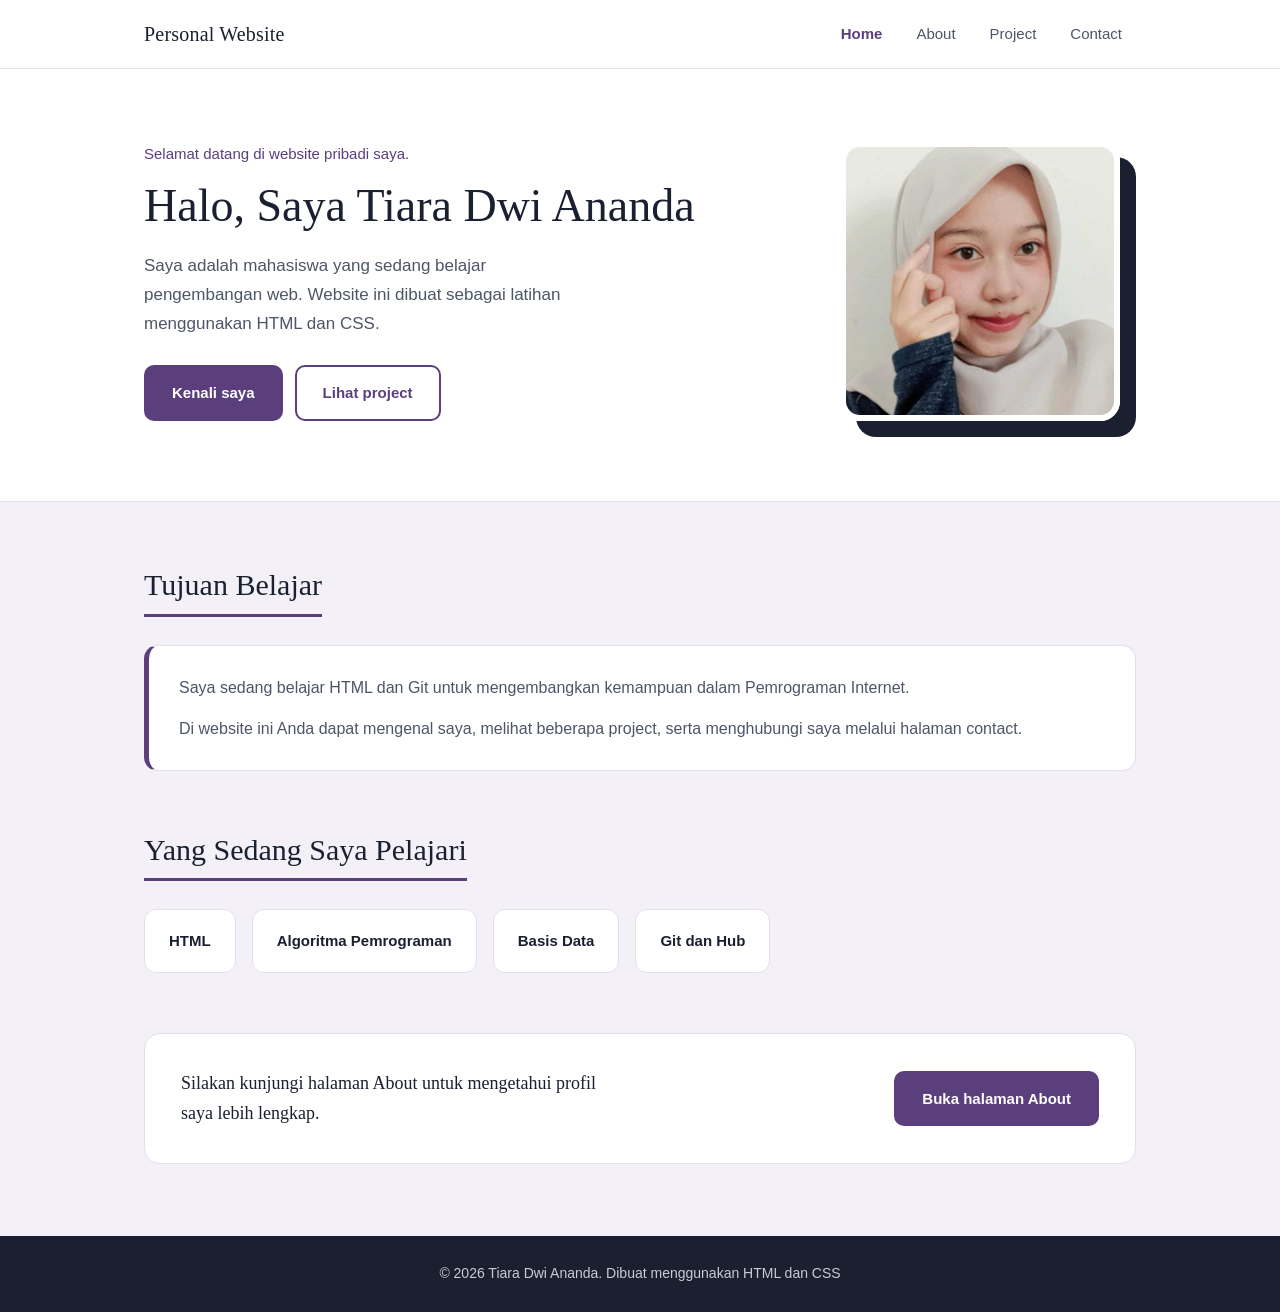
<file: index.html>
<!DOCTYPE html>
<html lang="id">
  <head>
    <meta charset="UTF-8" />
    <meta name="viewport" content="width=device-width, initial-scale=1.0" />
    <title>Home-Personal Website</title>
    <!-- External CSS: seluruh styling halaman ini ada di file style.css -->
    <link rel="stylesheet" href="style.css" />
  </head>

  <body>
    <!-- ===== NAVBAR ===== -->
    <header class="navbar">
      <div class="navbar-inner">
        <a href="index.html" class="brand">Personal Website</a>
        <nav class="nav-menu">
          <a href="index.html" class="nav-link nav-link-active">Home</a>
          <a href="about.html" class="nav-link">About</a>
          <a href="project.html" class="nav-link">Project</a>
          <a href="contact.html" class="nav-link">Contact</a>
        </nav>
      </div>
    </header>

    <main>
      <!-- ===== HERO ===== -->
      <section id="hero">
        <div class="hero-inner">
          <div class="hero-text">
            <p class="hero-welcome">Selamat datang di website pribadi saya.</p>
            <h1 class="hero-title">Halo, Saya Tiara Dwi Ananda</h1>
            <p class="hero-desc">
              Saya adalah mahasiswa yang sedang belajar pengembangan web.
              Website ini dibuat sebagai latihan menggunakan HTML dan CSS.
            </p>
            <div class="hero-actions">
              <a href="about.html" class="btn btn-utama">Kenali saya</a>
              <a href="project.html" class="btn btn-garis">Lihat project</a>
            </div>
          </div>

          <div class="hero-foto">
            <img
              src="assets/images/profil1.jpg"
              alt="Foto Profil Tiara Dwi Ananda"
              class="profile-photo"
            />
          </div>
        </div>
      </section>

      <!-- ===== TUJUAN BELAJAR ===== -->
      <section id="tujuan">
        <h2 class="judul-section">Tujuan Belajar</h2>
        <div class="card">
          <p>
            Saya sedang belajar HTML dan Git untuk mengembangkan kemampuan dalam
            Pemrograman Internet.
          </p>
          <p>
            Di website ini Anda dapat mengenal saya, melihat beberapa project,
            serta menghubungi saya melalui halaman contact.
          </p>
        </div>
      </section>

      <!-- ===== SKILL ===== -->
      <section id="skill">
        <h2 class="judul-section">Yang Sedang Saya Pelajari</h2>
        <ul class="skill-list">
          <li class="skill-item">HTML</li>
          <li class="skill-item">Algoritma Pemrograman</li>
          <li class="skill-item">Basis Data</li>
          <li class="skill-item">Git dan Hub</li>
        </ul>
      </section>

      <!-- ===== CTA ===== -->
      <section id="cta">
        <div class="cta-box">
          <p class="cta-teks">
            Silakan kunjungi halaman About untuk mengetahui profil saya lebih
            lengkap.
          </p>
          <a href="about.html" class="btn btn-utama">Buka halaman About</a>
        </div>
      </section>
    </main>

    <!-- ===== FOOTER ===== -->
    <footer class="footer">
      <p>&copy; 2026 Tiara Dwi Ananda. Dibuat menggunakan HTML dan CSS</p>
    </footer>
  </body>
</html>
</file>
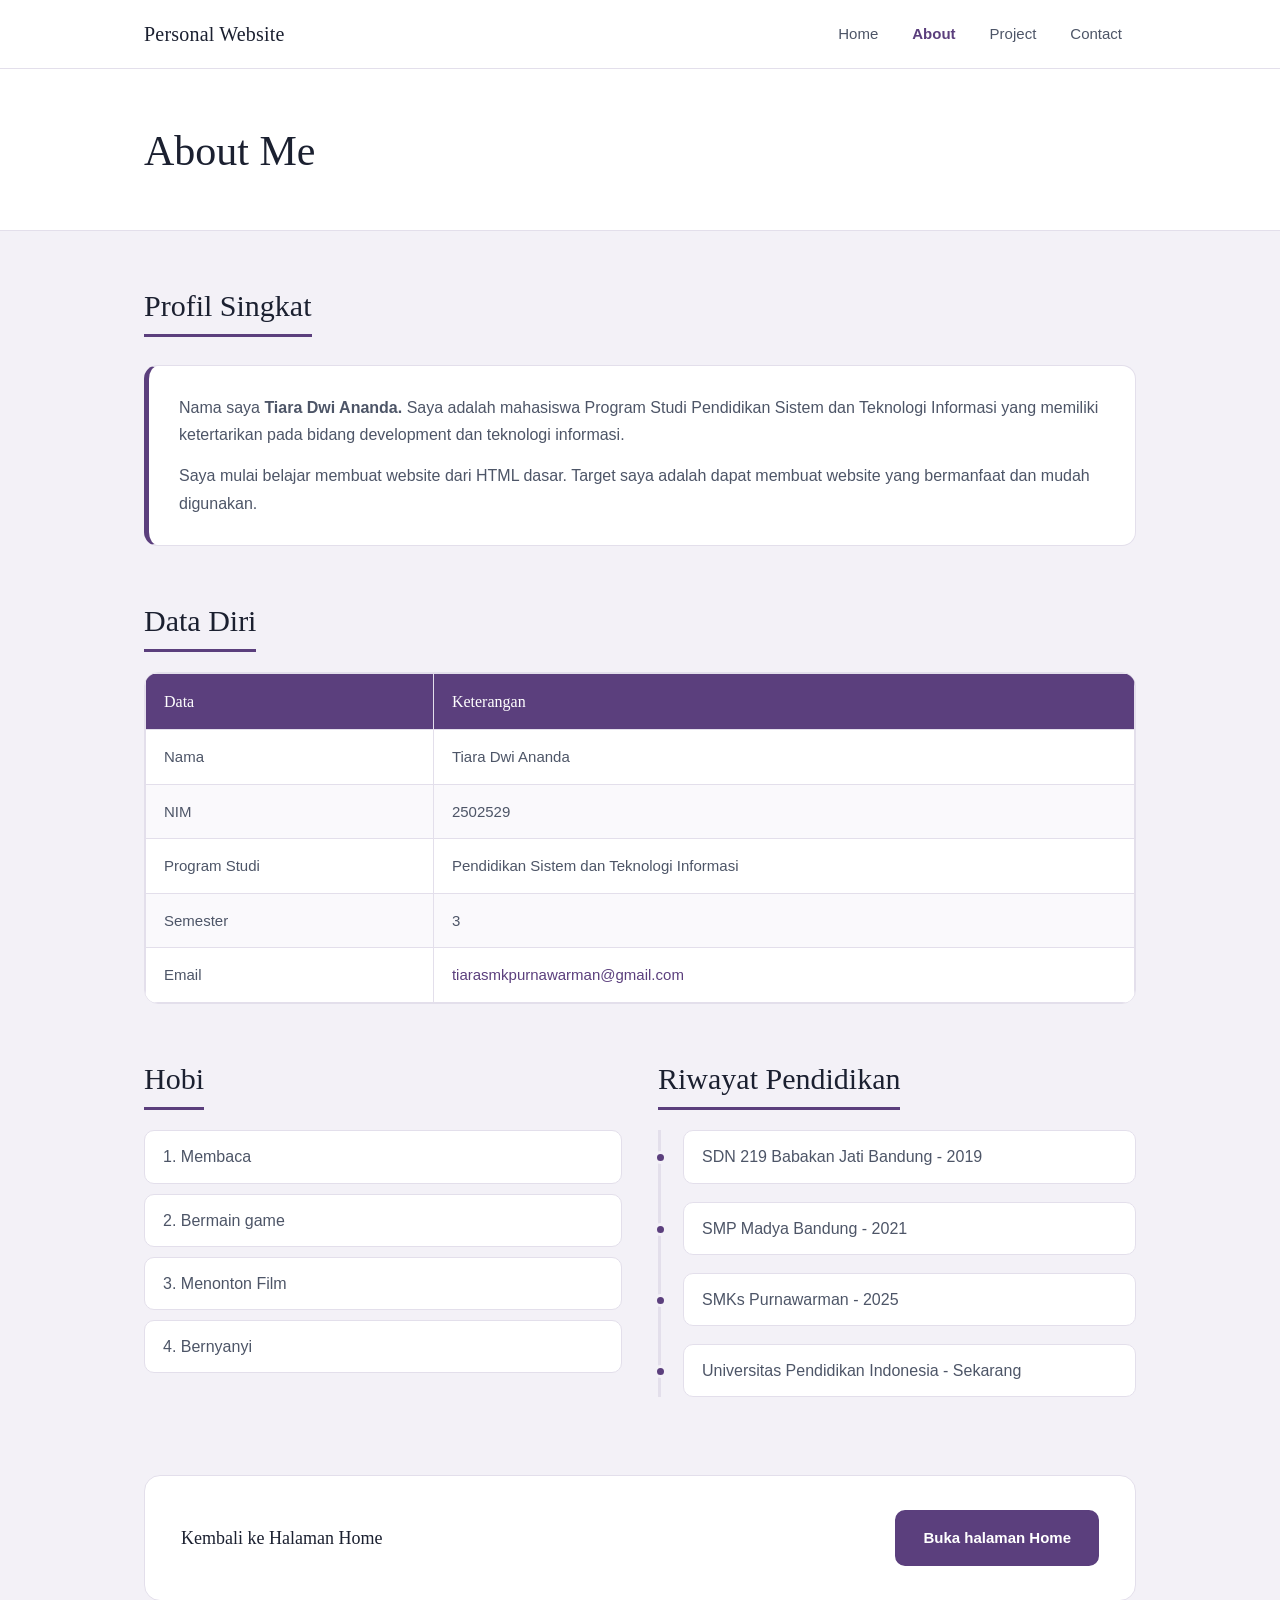
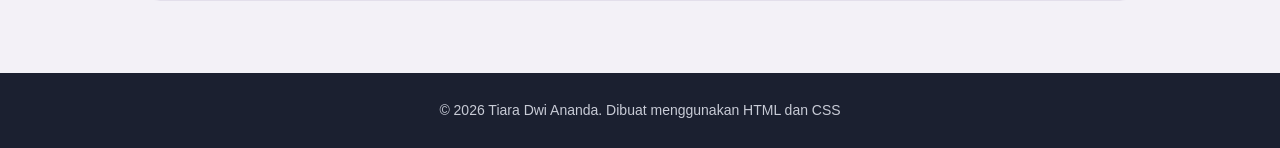
<file: about.html>
<!DOCTYPE html>
<html lang="id">
  <head>
    <meta charset="UTF-8" />
    <meta name="viewport" content="width=device-width, initial-scale=1.0" />
    <title>About-Personal Website</title>
    <link rel="stylesheet" href="style.css" />
  </head>

  <body>
    <!-- ===== NAVBAR ===== -->
    <header class="navbar">
      <div class="navbar-inner">
        <a href="index.html" class="brand">Personal Website</a>
        <nav class="nav-menu">
          <a href="index.html" class="nav-link">Home</a>
          <a href="about.html" class="nav-link nav-link-active">About</a>
          <a href="project.html" class="nav-link">Project</a>
          <a href="contact.html" class="nav-link">Contact</a>
        </nav>
      </div>
    </header>

    <main>
      <!-- ===== JUDUL HALAMAN ===== -->
      <section class="page-head">
        <div class="page-head-inner">
          <h1 class="page-title">About Me</h1>
        </div>
      </section>

      <!-- ===== PROFIL SINGKAT ===== -->
      <section id="profil" class="section">
        <h2 class="judul-section">Profil Singkat</h2>
        <div class="card">
          <p>
            Nama saya <strong>Tiara Dwi Ananda.</strong> Saya adalah mahasiswa
            Program Studi Pendidikan Sistem dan Teknologi Informasi yang
            memiliki ketertarikan pada bidang development dan teknologi
            informasi.
          </p>
          <p>
            Saya mulai belajar membuat website dari HTML dasar. Target saya
            adalah dapat membuat website yang bermanfaat dan mudah digunakan.
          </p>
        </div>
      </section>

      <!-- ===== DATA DIRI ===== -->
      <section id="data" class="section">
        <h2 class="judul-section">Data Diri</h2>
        <div class="table-wrap">
          <table class="tabel">
            <thead>
              <tr>
                <th>Data</th>
                <th>Keterangan</th>
              </tr>
            </thead>
            <tbody>
              <tr>
                <td>Nama</td>
                <td>Tiara Dwi Ananda</td>
              </tr>
              <tr>
                <td>NIM</td>
                <td>2502529</td>
              </tr>
              <tr>
                <td>Program Studi</td>
                <td>Pendidikan Sistem dan Teknologi Informasi</td>
              </tr>
              <tr>
                <td>Semester</td>
                <td>3</td>
              </tr>
              <tr>
                <td>Email</td>
                <td>
                  <a href="mailto:tiarasmkpurnawarman@gmail.com"
                    >tiarasmkpurnawarman@gmail.com</a
                  >
                </td>
              </tr>
            </tbody>
          </table>
        </div>
      </section>

      <!-- ===== HOBI & PENDIDIKAN (dua kolom pakai Flexbox) ===== -->
      <section id="hobi-pendidikan" class="section">
        <div class="dua-kolom">
          <div class="kolom">
            <h2 class="judul-section">Hobi</h2>
            <ol class="list-angka">
              <li>Membaca</li>
              <li>Bermain game</li>
              <li>Menonton Film</li>
              <li>Bernyanyi</li>
            </ol>
          </div>

          <div class="kolom">
            <h2 class="judul-section">Riwayat Pendidikan</h2>
            <ul class="timeline">
              <li class="timeline-item">SDN 219 Babakan Jati Bandung - 2019</li>
              <li class="timeline-item">SMP Madya Bandung - 2021</li>
              <li class="timeline-item">SMKs Purnawarman - 2025</li>
              <li class="timeline-item">
                Universitas Pendidikan Indonesia - Sekarang
              </li>
            </ul>
          </div>
        </div>
      </section>

      <!-- ===== CTA ===== -->
      <section id="cta" class="section">
        <div class="cta-box">
          <p class="cta-teks">Kembali ke Halaman Home</p>
          <a href="index.html" class="btn btn-utama">Buka halaman Home</a>
        </div>
      </section>
    </main>

    <!-- ===== FOOTER ===== -->
    <footer class="footer">
      <p>&copy; 2026 Tiara Dwi Ananda. Dibuat menggunakan HTML dan CSS</p>
    </footer>
  </body>
</html>
</file>
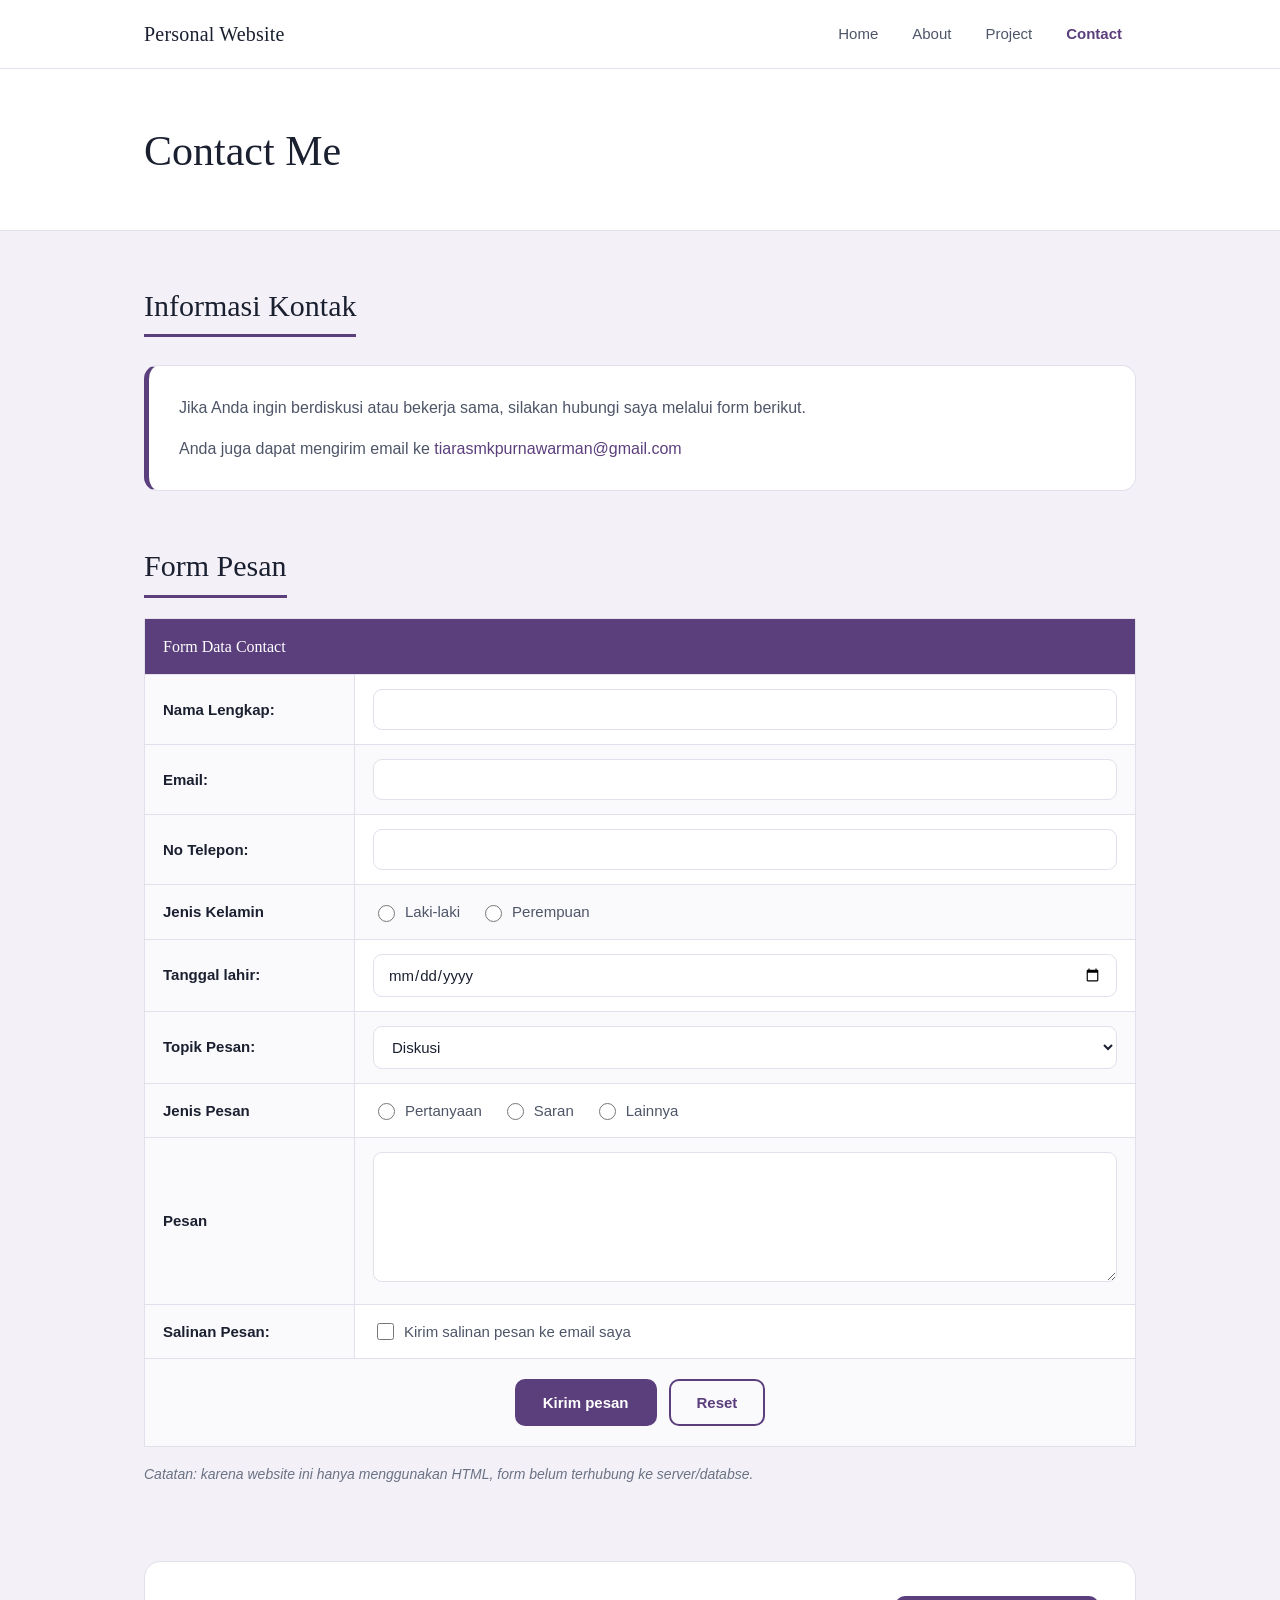
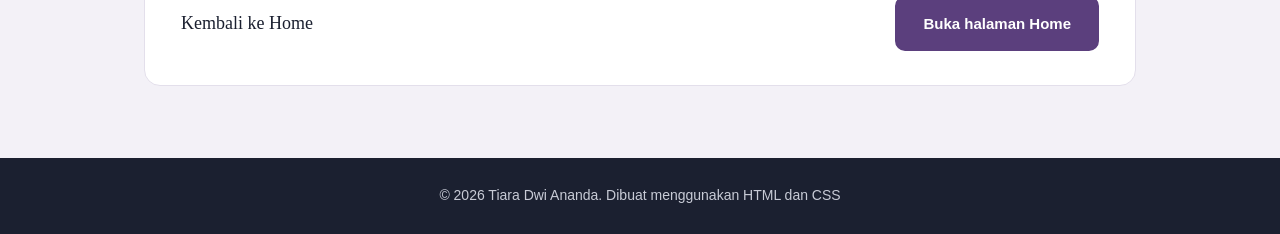
<file: contact.html>
<!DOCTYPE html>
<html lang="id">
  <head>
    <meta charset="UTF-8" />
    <meta name="viewport" content="width=device-width, initial-scale=1.0" />
    <title>Contact-Personal Website</title>
    <link rel="stylesheet" href="style.css" />
  </head>

  <body>
    <!-- ===== NAVBAR ===== -->
    <header class="navbar">
      <div class="navbar-inner">
        <a href="index.html" class="brand">Personal Website</a>
        <nav class="nav-menu">
          <a href="index.html" class="nav-link">Home</a>
          <a href="about.html" class="nav-link">About</a>
          <a href="project.html" class="nav-link">Project</a>
          <a href="contact.html" class="nav-link nav-link-active">Contact</a>
        </nav>
      </div>
    </header>

    <main>
      <!-- ===== JUDUL HALAMAN ===== -->
      <section class="page-head">
        <div class="page-head-inner">
          <h1 class="page-title">Contact Me</h1>
        </div>
      </section>

      <!-- ===== INFORMASI KONTAK ===== -->
      <section id="info-kontak" class="section">
        <h2 class="judul-section">Informasi Kontak</h2>
        <div class="card">
          <p>
            Jika Anda ingin berdiskusi atau bekerja sama, silakan hubungi saya
            melalui form berikut.
          </p>
          <p>
            Anda juga dapat mengirim email ke
            <a href="mailto:tiarasmkpurnawarman@gmail.com"
              >tiarasmkpurnawarman@gmail.com</a
            >
          </p>
        </div>
      </section>

      <!-- ===== FORM PESAN ===== -->
      <section id="form-pesan" class="section">
        <h2 class="judul-section">Form Pesan</h2>

        <form action="#" method="post" class="form-kontak">
          <table class="tabel form-tabel">
            <thead>
              <tr>
                <th colspan="2">Form Data Contact</th>
              </tr>
            </thead>
            <tbody>
              <tr>
                <th><label for="nama">Nama Lengkap:</label></th>
                <td><input type="text" name="nama" id="nama" required /></td>
              </tr>
              <tr>
                <th><label for="email">Email:</label></th>
                <td><input type="email" name="email" id="email" required /></td>
              </tr>
              <tr>
                <th><label for="telepon">No Telepon:</label></th>
                <td>
                  <input type="text" name="telepon" id="telepon" required />
                </td>
              </tr>
              <tr>
                <th>Jenis Kelamin</th>
                <td>
                  <div class="pilihan">
                    <span class="pilihan-item">
                      <input
                        type="radio"
                        name="jenis_kelamin"
                        value="L"
                        id="laki-laki"
                      />
                      <label for="laki-laki">Laki-laki</label>
                    </span>
                    <span class="pilihan-item">
                      <input
                        type="radio"
                        name="jenis_kelamin"
                        value="P"
                        id="perempuan"
                      />
                      <label for="perempuan">Perempuan</label>
                    </span>
                  </div>
                </td>
              </tr>
              <tr>
                <th><label for="tanggal-lahir">Tanggal lahir:</label></th>
                <td>
                  <input type="date" name="tanggal_lahir" id="tanggal-lahir" />
                </td>
              </tr>
              <tr>
                <th><label for="topik">Topik Pesan:</label></th>
                <td>
                  <select name="topik" id="topik">
                    <option value="diskusi">Diskusi</option>
                    <option value="kerja-sama">Kerja sama</option>
                    <option value="lainnya">Lainnya</option>
                  </select>
                </td>
              </tr>
              <tr>
                <th>Jenis Pesan</th>
                <td>
                  <div class="pilihan">
                    <span class="pilihan-item">
                      <input
                        type="radio"
                        name="jenis_pesan"
                        value="pertanyaan"
                        id="pertanyaan"
                      />
                      <label for="pertanyaan">Pertanyaan</label>
                    </span>
                    <span class="pilihan-item">
                      <input
                        type="radio"
                        name="jenis_pesan"
                        value="saran"
                        id="saran"
                      />
                      <label for="saran">Saran</label>
                    </span>
                    <span class="pilihan-item">
                      <input
                        type="radio"
                        name="jenis_pesan"
                        value="lainnya"
                        id="lainnya"
                      />
                      <label for="lainnya">Lainnya</label>
                    </span>
                  </div>
                </td>
              </tr>
              <tr>
                <th><label for="pesan">Pesan</label></th>
                <td>
                  <textarea name="pesan" id="pesan" rows="6" required></textarea>
                </td>
              </tr>
              <tr>
                <th>Salinan Pesan:</th>
                <td>
                  <div class="pilihan">
                    <span class="pilihan-item">
                      <input
                        type="checkbox"
                        id="salinan"
                        name="salinan"
                        value="ya"
                      />
                      <label for="salinan"
                        >Kirim salinan pesan ke email saya</label
                      >
                    </span>
                  </div>
                </td>
              </tr>
              <tr>
                <td colspan="2">
                  <div class="form-aksi">
                    <button type="submit" class="btn btn-utama">
                      Kirim pesan
                    </button>
                    <button type="reset" class="btn btn-garis">Reset</button>
                  </div>
                </td>
              </tr>
            </tbody>
          </table>
        </form>

        <p class="catatan">
          <em
            >Catatan: karena website ini hanya menggunakan HTML, form belum
            terhubung ke server/databse.</em
          >
        </p>
      </section>

      <!-- ===== CTA ===== -->
      <section id="cta" class="section">
        <div class="cta-box">
          <p class="cta-teks">Kembali ke Home</p>
          <a href="index.html" class="btn btn-utama">Buka halaman Home</a>
        </div>
      </section>
    </main>

    <!-- ===== FOOTER ===== -->
    <footer class="footer">
      <p>&copy; 2026 Tiara Dwi Ananda. Dibuat menggunakan HTML dan CSS</p>
    </footer>
  </body>
</html>
</file>
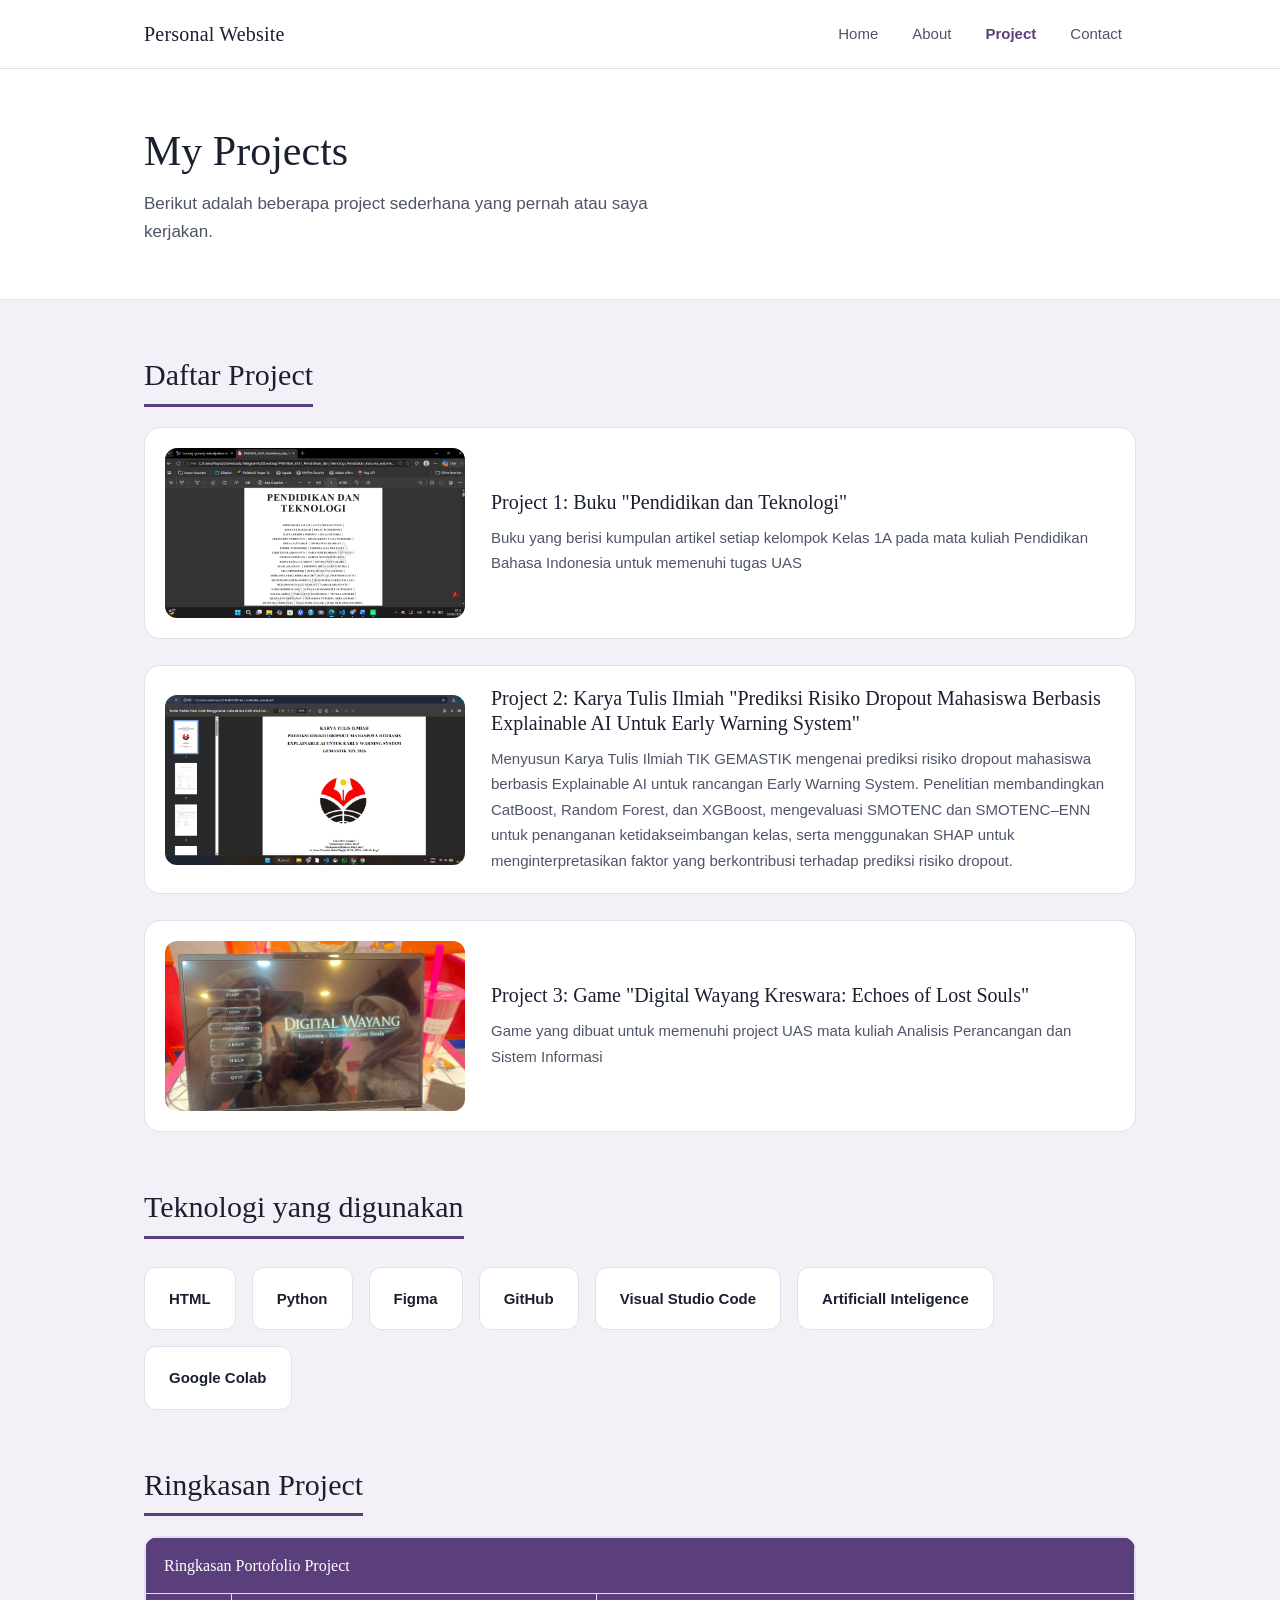
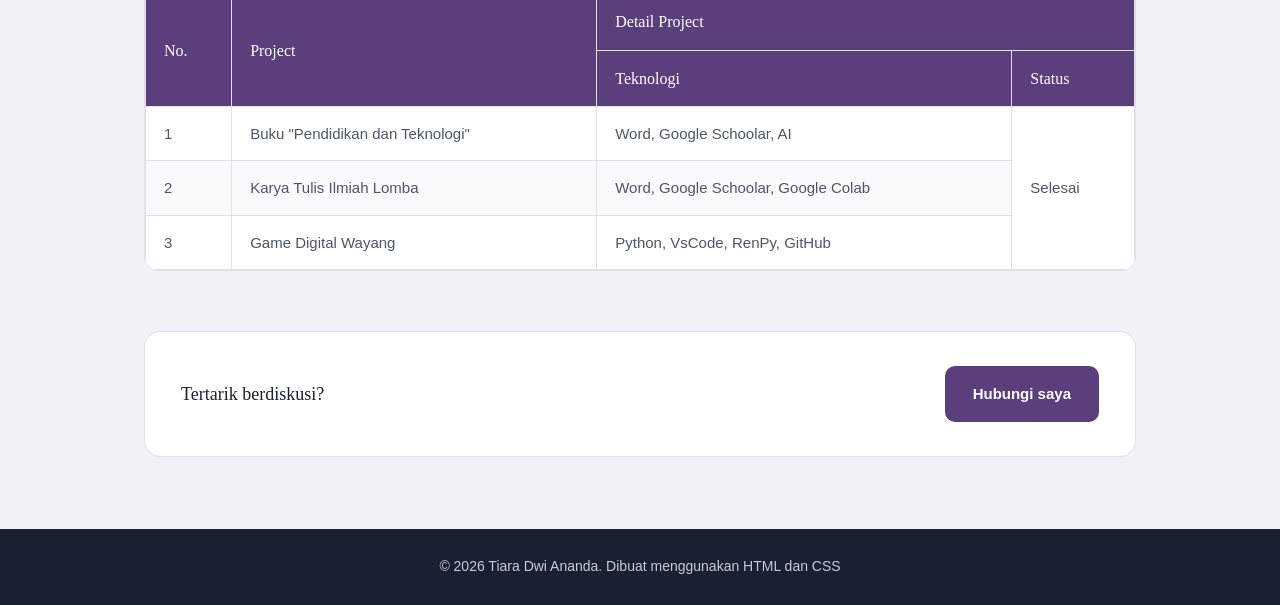
<file: project.html>
<!DOCTYPE html>
<html lang="id">
  <head>
    <meta charset="UTF-8" />
    <meta name="viewport" content="width=device-width, initial-scale=1.0" />
    <title>Project-Personal Website</title>
    <link rel="stylesheet" href="style.css" />
  </head>

  <body>
    <!-- ===== NAVBAR ===== -->
    <header class="navbar">
      <div class="navbar-inner">
        <a href="index.html" class="brand">Personal Website</a>
        <nav class="nav-menu">
          <a href="index.html" class="nav-link">Home</a>
          <a href="about.html" class="nav-link">About</a>
          <a href="project.html" class="nav-link nav-link-active">Project</a>
          <a href="contact.html" class="nav-link">Contact</a>
        </nav>
      </div>
    </header>

    <main>
      <!-- ===== JUDUL HALAMAN ===== -->
      <section class="page-head">
        <div class="page-head-inner">
          <h1 class="page-title">My Projects</h1>
          <p class="page-desc">
            Berikut adalah beberapa project sederhana yang pernah atau saya
            kerjakan.
          </p>
        </div>
      </section>

      <!-- ===== DAFTAR PROJECT ===== -->
      <section id="daftar-project" class="section">
        <h2 class="judul-section">Daftar Project</h2>

        <div class="project-list">
          <!-- Project 1 -->
          <article class="project-card">
            <img
              src="assets/images/buku artikel.png"
              alt="Ilustrasi Project"
              class="project-img"
            />
            <div class="project-body">
              <h3 class="project-title">
                Project 1: Buku "Pendidikan dan Teknologi"
              </h3>
              <p>
                Buku yang berisi kumpulan artikel setiap kelompok Kelas 1A pada
                mata kuliah Pendidikan Bahasa Indonesia untuk memenuhi tugas UAS
              </p>
            </div>
          </article>

          <!-- Project 2 -->
          <article class="project-card">
            <img
              src="assets/images/lomba artikel.png"
              alt="Ilustrasi Project"
              class="project-img"
            />
            <div class="project-body">
              <h3 class="project-title">
                Project 2: Karya Tulis Ilmiah "Prediksi Risiko Dropout Mahasiswa
                Berbasis Explainable AI Untuk Early Warning System"
              </h3>
              <p>
                Menyusun Karya Tulis Ilmiah TIK GEMASTIK mengenai prediksi
                risiko dropout mahasiswa berbasis Explainable AI untuk rancangan
                Early Warning System. Penelitian membandingkan CatBoost, Random
                Forest, dan XGBoost, mengevaluasi SMOTENC dan SMOTENC–ENN untuk
                penanganan ketidakseimbangan kelas, serta menggunakan SHAP untuk
                menginterpretasikan faktor yang berkontribusi terhadap prediksi
                risiko dropout.
              </p>
            </div>
          </article>

          <!-- Project 3 -->
          <article class="project-card">
            <img
              src="assets/images/digital wayang.jpg"
              alt="Ilustrasi Project"
              class="project-img"
            />
            <div class="project-body">
              <h3 class="project-title">
                Project 3: Game "Digital Wayang Kreswara: Echoes of Lost Souls"
              </h3>
              <p>
                Game yang dibuat untuk memenuhi project UAS mata kuliah Analisis
                Perancangan dan Sistem Informasi
              </p>
            </div>
          </article>
        </div>
      </section>

      <!-- ===== TEKNOLOGI ===== -->
      <section id="teknologi" class="section">
        <h2 class="judul-section">Teknologi yang digunakan</h2>
        <ul class="skill-list">
          <li class="skill-item">HTML</li>
          <li class="skill-item">Python</li>
          <li class="skill-item">Figma</li>
          <li class="skill-item">GitHub</li>
          <li class="skill-item">Visual Studio Code</li>
          <li class="skill-item">Artificiall Inteligence</li>
          <li class="skill-item">Google Colab</li>
        </ul>
      </section>

      <!-- ===== RINGKASAN PROJECT ===== -->
      <section id="ringkasan" class="section">
        <h2 class="judul-section">Ringkasan Project</h2>
        <div class="table-wrap">
          <table class="tabel">
            <thead>
              <tr>
                <th colspan="4">Ringkasan Portofolio Project</th>
              </tr>
              <tr>
                <th rowspan="2">No.</th>
                <th rowspan="2">Project</th>
                <th colspan="2">Detail Project</th>
              </tr>
              <tr>
                <th>Teknologi</th>
                <th>Status</th>
              </tr>
            </thead>
            <tbody>
              <tr>
                <td>1</td>
                <td>Buku "Pendidikan dan Teknologi"</td>
                <td>Word, Google Schoolar, AI</td>
                <td rowspan="3">Selesai</td>
              </tr>
              <tr>
                <td>2</td>
                <td>Karya Tulis Ilmiah Lomba</td>
                <td>Word, Google Schoolar, Google Colab</td>
              </tr>
              <tr>
                <td>3</td>
                <td>Game Digital Wayang</td>
                <td>Python, VsCode, RenPy, GitHub</td>
              </tr>
            </tbody>
          </table>
        </div>
      </section>

      <!-- ===== CTA ===== -->
      <section id="cta" class="section">
        <div class="cta-box">
          <p class="cta-teks">Tertarik berdiskusi?</p>
          <a href="contact.html" class="btn btn-utama">Hubungi saya</a>
        </div>
      </section>
    </main>

    <!-- ===== FOOTER ===== -->
    <footer class="footer">
      <p>&copy; 2026 Tiara Dwi Ananda. Dibuat menggunakan HTML dan CSS</p>
    </footer>
  </body>
</html>
</file>
<file: style.css>
:root {
    --ink: #1b2030;
    /* warna teks utama (judul)   */
    --teks: #4d5567;
    /* warna teks paragraf        */
    --putih: #ffffff;
    --wash: #f3f1f7;
    /* warna latar halaman        */
    --garis: #e3dfeb;
    /* warna border tipis         */
    --aksen: #5b3f7d;
    /* warna aksen (ungu plum)    */
    --aksen-gelap: #452e60;
    /* aksen saat di-hover        */

    --font-judul: Georgia, "Times New Roman", serif;
    --font-teks: "Segoe UI", Tahoma, Geneva, Verdana, sans-serif;
}

/* ---------------------------------------------------------
   POIN 1a. ELEMENT SELECTOR + GROUPING SELECTOR
   --------------------------------------------------------- */

/* Grouping selector: tiga selector sekaligus dipisah koma.
   box-sizing membuat padding & border ikut dihitung ke dalam
   width, sehingga layout tidak mudah melebar / horizontal scroll. */
*,
*::before,
*::after {
    box-sizing: border-box;
}

/* Element selector: body */
body {
    margin: 0;
    background-color: var(--wash);
    font-family: var(--font-teks);
    /* POIN 2: font-family paragraf */
    font-size: 16px;
    /* POIN 2: font-size dasar      */
    color: var(--teks);
    /* POIN 2: color paragraf       */
    line-height: 1.7;
}

/* Grouping selector untuk semua judul h1, h2, h3 */
h1,
h2,
h3 {
    font-family: var(--font-judul);
    /* POIN 2: font judul beda dari paragraf */
    color: var(--ink);
    /* POIN 2: color judul */
    line-height: 1.25;
    margin: 0 0 12px 0;
}

/* Element selector: paragraf */
p {
    margin: 0 0 14px 0;
    font-size: 16px;
}

/* Element selector: gambar.
   max-width 100% = gambar tidak akan keluar dari container
   walaupun layar mengecil. */
img {
    max-width: 100%;
    display: block;
}

/* Element selector: daftar (menghapus bullet bawaan) */
ul {
    list-style: none;
    margin: 0;
    padding: 0;
}

/* Element selector: link */
a {
    text-decoration: none;
    color: var(--aksen);
}

/* Class pembantu untuk mengatur lebar isi halaman */
.navbar-inner,
.hero-inner,
.page-head-inner,
.section,
#tujuan,
#skill,
#cta {
    max-width: 1040px;
    margin: 0 auto;
    /* auto kiri-kanan = konten berada di tengah */
    padding: 0 24px;
}

/* ---------------------------------------------------------
   1. NAVBAR
   POIN 5: Flexbox  |  POIN 6: :hover + transition
   --------------------------------------------------------- */

/* Class selector: .navbar */
.navbar {
    background-color: var(--putih);
    border-bottom: 1px solid var(--garis);
    position: sticky;
    /* navbar menempel di atas saat di-scroll */
    top: 0;
    z-index: 10;
}

/* POIN 5: FLEXBOX
   display:flex membuat brand dan menu berjajar horizontal.
   space-between mendorong brand ke kiri dan menu ke kanan. */
.navbar-inner {
    display: flex;
    align-items: center;
    /* sejajar rata tengah secara vertikal */
    justify-content: space-between;
    flex-wrap: wrap;
    /* boleh turun ke baris baru di layar kecil */
    gap: 12px;
    height: 68px;
}

.brand {
    font-family: var(--font-judul);
    font-size: 20px;
    color: var(--ink);
    letter-spacing: 0.2px;
}

/* POIN 5: FLEXBOX kedua - menu navigasi */
.nav-menu {
    display: flex;
    flex-wrap: wrap;
    gap: 6px;
}

/* POIN 3 (mini box model) + POIN 6 (hover & transition) */
.nav-link {
    padding: 8px 14px;
    /* padding: jarak dalam tombol menu */
    border-radius: 8px;
    color: var(--teks);
    font-size: 15px;
    /* transition = perubahan warna berlangsung halus 0,3 detik */
    transition: color 0.3s ease, background-color 0.3s ease;
}

/* POIN 6: efek :hover */
.nav-link:hover {
    color: var(--aksen);
    background-color: var(--wash);
}

/* Menandai halaman yang sedang dibuka */
.nav-link-active {
    color: var(--aksen);
    font-weight: 600;
}

/* ---------------------------------------------------------
   2. HERO SECTION
   POIN 1b: ID SELECTOR (#hero)  |  POIN 4: width & height
   POIN 5: Flexbox                |  TANTANGAN: @keyframes
   --------------------------------------------------------- */

/* ID selector: hanya untuk satu elemen unik di halaman */
#hero {
    background-color: var(--putih);
    border-bottom: 1px solid var(--garis);
    padding: 72px 0 80px 0;
}

/* POIN 5: FLEXBOX - teks di kiri, foto di kanan */
.hero-inner {
    display: flex;
    align-items: center;
    justify-content: space-between;
    gap: 56px;
    flex-wrap: wrap;
    /* di layar kecil otomatis jadi bertumpuk ke bawah */
}

/* flex: 1 1 320px artinya:
   boleh melebar, boleh menyusut, lebar idealnya 320px */
.hero-text {
    flex: 1 1 320px;
}

.hero-welcome {
    color: var(--aksen);
    font-size: 15px;
    margin-bottom: 10px;
}

/* POIN 2: color, font-family (diwarisi dari grup h1,h2,h3), font-size */
.hero-title {
    font-size: 46px;
    font-weight: 400;
    margin-bottom: 18px;
}

.hero-desc {
    font-size: 17px;
    max-width: 46ch;
    /* membatasi panjang baris supaya enak dibaca */
    margin-bottom: 26px;
}

/* POIN 5: FLEXBOX - dua tombol berjajar rapi */
.hero-actions {
    display: flex;
    flex-wrap: wrap;
    gap: 12px;
}

.hero-foto {
    flex: 0 0 auto;
    margin-right: 16px;
    /* memberi ruang untuk bayangan foto */
}

/* POIN 4: WIDTH & HEIGHT
   Foto dipaksa berukuran 280 x 280 px.
   object-fit: cover membuat foto terpotong proporsional,
   jadi tidak gepeng walaupun dipaksa berbentuk persegi. */
.profile-photo {
    width: 280px;
    height: 280px;
    object-fit: cover;
    border-radius: 20px;
    border: 6px solid var(--putih);
    /* POIN 3: border */
    box-shadow: 16px 16px 0 var(--ink);
    /* blok warna di belakang foto */
    transition: transform 0.4s ease, box-shadow 0.4s ease;
    /* POIN 6 */
}

/* POIN 6: :hover pada foto - foto bergeser sedikit, bayangan mengecil */
.profile-photo:hover {
    transform: translate(6px, 6px);
    box-shadow: 8px 8px 0 var(--ink);
}

/* ---------------------------------------------------------
   3. TOMBOL / CTA
   POIN 6: :hover + transition + transform
   --------------------------------------------------------- */
.btn {
    display: inline-block;
    padding: 13px 26px;
    border-radius: 10px;
    font-size: 15px;
    font-weight: 600;
    border: 2px solid var(--aksen);
    transition: background-color 0.3s ease, color 0.3s ease,
        transform 0.3s ease, box-shadow 0.3s ease;
}

.btn-utama {
    background-color: var(--aksen);
    color: var(--putih);
}

/* POIN 6: saat di-hover tombol naik sedikit (translateY) */
.btn-utama:hover {
    background-color: var(--aksen-gelap);
    border-color: var(--aksen-gelap);
    transform: translateY(-3px);
    box-shadow: 0 8px 18px rgba(91, 63, 125, 0.28);
}

.btn-garis {
    background-color: transparent;
    color: var(--aksen);
}

.btn-garis:hover {
    background-color: var(--aksen);
    color: var(--putih);
    transform: translateY(-3px);
}

/* ---------------------------------------------------------
   4. SECTION TUJUAN BELAJAR
   POIN 3: BOX MODEL LENGKAP (margin + border + padding)
   --------------------------------------------------------- */
#tujuan {
    padding-top: 64px;
}

.judul-section {
    font-size: 30px;
    font-weight: 400;
    margin-bottom: 20px;
    padding-bottom: 10px;
    border-bottom: 3px solid var(--aksen);
    display: inline-block;
    /* garis bawah hanya selebar teksnya */
}

/* POIN 3: satu elemen memakai margin, border, dan padding sekaligus */
.card {
    margin: 8px 0 0 0;
    /* margin  = jarak DI LUAR kotak   */
    border: 1px solid var(--garis);
    /* border  = garis tepi kotak      */
    border-left: 5px solid var(--aksen);
    /* aksen tebal di sisi kiri        */
    padding: 28px 30px;
    /* padding = jarak DI DALAM kotak  */
    background-color: var(--putih);
    border-radius: 14px;
    transition: box-shadow 0.3s ease;
    /* POIN 6 */
}

/* POIN 6: bayangan muncul halus saat kursor di atas card */
.card:hover {
    box-shadow: 0 10px 26px rgba(27, 32, 48, 0.08);
}

.card p:last-child {
    margin-bottom: 0;
}

/* ---------------------------------------------------------
   5. SECTION SKILL
   POIN 1b: ID selector (#skill)  |  POIN 5: Flexbox
   POIN 6: :hover + transition
   --------------------------------------------------------- */
#skill {
    padding-top: 60px;
}

/* POIN 5: FLEXBOX - daftar skill berjajar ke samping dan rapi.
   flex-wrap: wrap membuat item turun ke bawah kalau layar sempit. */
.skill-list {
    display: flex;
    flex-wrap: wrap;
    gap: 16px;
    margin-top: 8px;
}

/* POIN 3: skill-item juga memakai margin + border + padding */
.skill-item {
    margin: 0;
    border: 1px solid var(--garis);
    padding: 18px 24px;
    background-color: var(--putih);
    border-radius: 12px;
    font-size: 15px;
    font-weight: 600;
    color: var(--ink);
    transition: transform 0.3s ease, border-color 0.3s ease,
        color 0.3s ease, box-shadow 0.3s ease;
}

/* POIN 6: :hover pada kartu skill */
.skill-item:hover {
    transform: translateY(-6px);
    border-color: var(--aksen);
    color: var(--aksen);
    box-shadow: 0 10px 20px rgba(27, 32, 48, 0.08);
}

/* ---------------------------------------------------------
   6. SECTION CTA (ajakan ke halaman About)
   --------------------------------------------------------- */
#cta {
    padding-top: 60px;
    padding-bottom: 72px;
}

/* POIN 5: FLEXBOX - teks dan tombol sejajar, tombol di kanan */
.cta-box {
    display: flex;
    align-items: center;
    justify-content: space-between;
    flex-wrap: wrap;
    gap: 20px;
    margin: 0;
    border: 1px solid var(--garis);
    padding: 34px 36px;
    background-color: var(--putih);
    border-radius: 16px;
}

.cta-teks {
    margin: 0;
    font-size: 18px;
    color: var(--ink);
    font-family: var(--font-judul);
    max-width: 48ch;
}

/* ---------------------------------------------------------
   7. FOOTER
   --------------------------------------------------------- */
.footer {
    background-color: var(--ink);
    color: #c8cbd6;
    text-align: center;
    padding: 26px 24px;
}

.footer p {
    margin: 0;
    font-size: 14px;
}

/* ---------------------------------------------------------
   TANTANGAN TAMBAHAN: @keyframes / CSS ANIMATION
   Animasi fade-in + slide-up saat halaman Home pertama dibuka.
   --------------------------------------------------------- */

/* from = kondisi awal, to = kondisi akhir */
@keyframes munculNaik {
    from {
        opacity: 0;
        /* transparan  */
        transform: translateY(26px);
        /* posisi 26px lebih bawah */
    }

    to {
        opacity: 1;
        /* terlihat penuh */
        transform: translateY(0);
        /* kembali ke posisi asli */
    }
}

/* Animasi untuk foto: fade-in + sedikit membesar */
@keyframes munculZoom {
    from {
        opacity: 0;
        transform: scale(0.94);
    }

    to {
        opacity: 1;
        transform: scale(1);
    }
}

/* Animasi dipasang ke elemen hero.
   animation-fill-mode: both -> elemen mengikuti kondisi "from"
   sebelum animasi mulai, jadi tidak berkedip. */
.hero-welcome,
.hero-title,
.hero-desc,
.hero-actions {
    animation: munculNaik 0.7s ease-out both;
}

/* animation-delay dibuat bertahap supaya muncul satu per satu */
.hero-welcome {
    animation-delay: 0.05s;
}

.hero-title {
    animation-delay: 0.20s;
}

.hero-desc {
    animation-delay: 0.35s;
}

.hero-actions {
    animation-delay: 0.50s;
}

.hero-foto {
    animation: munculZoom 0.9s ease-out 0.30s both;
}

/* ---------------------------------------------------------
   RESPONSIVE - MEDIA QUERY
   Tablet (<= 900px) dan Smartphone (<= 600px)
   --------------------------------------------------------- */

/* TABLET */
@media (max-width: 900px) {
    .hero-inner {
        flex-direction: column-reverse;
        /* foto pindah ke atas teks */
        align-items: flex-start;
        gap: 36px;
    }

    #hero {
        padding: 48px 0 52px 0;
    }

    .hero-title {
        font-size: 38px;
    }

    .hero-foto {
        margin-right: 0;
    }

    .profile-photo {
        width: 230px;
        height: 230px;
        box-shadow: 12px 12px 0 var(--ink);
    }
}

/* SMARTPHONE */
@media (max-width: 600px) {
    .navbar-inner {
        height: auto;
        padding-top: 12px;
        padding-bottom: 12px;
        justify-content: center;
        /* brand & menu rata tengah */
    }

    .nav-menu {
        justify-content: center;
        width: 100%;
    }

    .nav-link {
        padding: 8px 10px;
        font-size: 14px;
    }

    .hero-title {
        font-size: 30px;
    }

    .hero-desc {
        font-size: 16px;
    }

    /* Tombol dibuat memenuhi lebar layar supaya mudah ditekan */
    .hero-actions {
        width: 100%;
    }

    .btn {
        flex: 1 1 100%;
        text-align: center;
    }

    .profile-photo {
        width: 190px;
        height: 190px;
        box-shadow: 10px 10px 0 var(--ink);
    }

    .judul-section {
        font-size: 25px;
    }

    .card,
    .cta-box {
        padding: 22px 20px;
    }

    .skill-list {
        gap: 12px;
    }

    .skill-item {
        flex: 1 1 100%;
        /* satu skill satu baris penuh */
        text-align: center;
    }

    .cta-box {
        justify-content: center;
        text-align: center;
    }

    .cta-teks {
        font-size: 17px;
    }
}

/* ---------------------------------------------------------
   AKSESIBILITAS
   --------------------------------------------------------- */

/* Menonaktifkan animasi untuk pengguna yang memilih
   "reduce motion" di pengaturan perangkatnya. */
@media (prefers-reduced-motion: reduce) {

    *,
    *::before,
    *::after {
        animation: none !important;
        transition: none !important;
    }
}

/* Tanda fokus jelas saat navigasi memakai tombol Tab */
a:focus-visible {
    outline: 3px solid var(--aksen);
    outline-offset: 3px;
    border-radius: 6px;
}


/* =========================================================
   BAGIAN HALAMAN LAIN: About, Project, Contact
   Semua halaman memakai file style.css yang sama.
   ========================================================= */

/* ---------------------------------------------------------
   8. JUDUL HALAMAN (About / Project / Contact)
   --------------------------------------------------------- */
.page-head {
    background-color: var(--putih);
    border-bottom: 1px solid var(--garis);
    padding: 56px 0 52px 0;
}

.page-title {
    font-size: 42px;
    font-weight: 400;
    margin: 0;
    /* TANTANGAN: animasi @keyframes saat halaman dibuka */
    animation: munculNaik 0.7s ease-out 0.05s both;
}

.page-desc {
    font-size: 17px;
    max-width: 55ch;
    margin: 12px 0 0 0;
    animation: munculNaik 0.7s ease-out 0.2s both;
}

/* Jarak antar section pada halaman About/Project/Contact */
.section {
    padding-top: 56px;
}

/* Section terakhir diberi jarak bawah sebelum footer */
main .section:last-of-type {
    padding-bottom: 72px;
}

/* ---------------------------------------------------------
   9. TABEL (Data Diri, Ringkasan Project, Form)
   POIN 3: margin + border + padding
   --------------------------------------------------------- */

/* Pembungkus tabel: kalau tabel terlalu lebar di HP,
   yang bergeser hanya tabelnya, bukan seluruh halaman.
   Ini mencegah horizontal scrolling pada <body>. */
.table-wrap {
    overflow-x: auto;
    border-radius: 14px;
    border: 1px solid var(--garis);
    background-color: var(--putih);
}

.tabel {
    width: 100%;
    /* POIN 4: width */
    border-collapse: collapse;
    /* garis antar sel menyatu, tidak dobel */
    background-color: var(--putih);
    font-size: 15px;
}

/* Grouping selector: th dan td diatur bersamaan */
.tabel th,
.tabel td {
    border: 1px solid var(--garis);
    /* POIN 3: border */
    padding: 14px 18px;
    /* POIN 3: padding */
    text-align: left;
    vertical-align: middle;
}

/* Baris kepala tabel diberi warna aksen */
.tabel thead th {
    background-color: var(--aksen);
    color: var(--putih);
    font-family: var(--font-judul);
    font-weight: 400;
    font-size: 16px;
}

/* Baris genap diberi warna selang-seling supaya mudah dibaca */
.tabel tbody tr:nth-child(even) {
    background-color: #faf9fc;
}

/* POIN 6: :hover + transition pada baris tabel */
.tabel tbody tr {
    transition: background-color 0.3s ease;
}

.tabel tbody tr:hover {
    background-color: var(--wash);
}

/* ---------------------------------------------------------
   10. DUA KOLOM (Hobi & Riwayat Pendidikan di About)
   POIN 5: Flexbox
   --------------------------------------------------------- */
.dua-kolom {
    display: flex;
    flex-wrap: wrap;
    gap: 36px;
}

/* flex: 1 1 300px -> dua kolom sejajar di layar lebar,
   otomatis menumpuk ke bawah di layar sempit */
.kolom {
    flex: 1 1 300px;
}

/* Daftar hobi bernomor */
.list-angka {
    list-style: decimal inside;
    margin: 0;
    padding: 0;
}

.list-angka li {
    margin: 0 0 10px 0;
    border: 1px solid var(--garis);
    padding: 12px 18px;
    background-color: var(--putih);
    border-radius: 10px;
    transition: border-color 0.3s ease, transform 0.3s ease;
}

.list-angka li:hover {
    border-color: var(--aksen);
    transform: translateX(6px);
}

/* Riwayat pendidikan dibuat seperti garis waktu (timeline) */
.timeline {
    margin: 0;
    padding: 0 0 0 22px;
    border-left: 3px solid var(--garis);
    /* garis vertikal timeline */
}

.timeline-item {
    position: relative;
    margin: 0 0 18px 0;
    padding: 12px 18px;
    background-color: var(--putih);
    border: 1px solid var(--garis);
    border-radius: 10px;
    transition: border-color 0.3s ease, transform 0.3s ease;
}

/* Titik bulat di garis timeline */
.timeline-item::before {
    content: "";
    position: absolute;
    left: -30px;
    top: 20px;
    width: 13px;
    /* POIN 4: width & height */
    height: 13px;
    border-radius: 50%;
    /* 50% membuat kotak jadi lingkaran */
    background-color: var(--aksen);
    border: 3px solid var(--wash);
}

.timeline-item:hover {
    border-color: var(--aksen);
    transform: translateX(6px);
}

/* ---------------------------------------------------------
   11. KARTU PROJECT (halaman Project)
   POIN 5: Flexbox  |  POIN 4: width & height
   --------------------------------------------------------- */
.project-list {
    display: flex;
    flex-direction: column;
    /* kartu disusun ke bawah */
    gap: 26px;
}

/* POIN 3: margin + border + padding  |  POIN 5: Flexbox */
.project-card {
    display: flex;
    align-items: center;
    flex-wrap: wrap;
    gap: 26px;
    margin: 0;
    border: 1px solid var(--garis);
    padding: 20px;
    background-color: var(--putih);
    border-radius: 16px;
    overflow: hidden;
    transition: transform 0.3s ease, box-shadow 0.3s ease,
        border-color 0.3s ease;
}

/* POIN 6: :hover + transition */
.project-card:hover {
    transform: translateY(-5px);
    border-color: var(--aksen);
    box-shadow: 0 12px 28px rgba(27, 32, 48, 0.1);
}

/* POIN 4: width & height gambar project */
.project-img {
    width: 300px;
    height: 170px;
    object-fit: cover;
    /* gambar terpotong rapi, tidak gepeng */
    border-radius: 12px;
    flex: 0 0 auto;
}

/* flex: 1 1 260px -> teks mengisi sisa ruang di samping gambar */
.project-body {
    flex: 1 1 260px;
}

.project-title {
    font-size: 20px;
    font-weight: 400;
    margin-bottom: 10px;
}

.project-body p {
    margin-bottom: 0;
    font-size: 15px;
}

/* ---------------------------------------------------------
   12. FORM KONTAK (halaman Contact)
   --------------------------------------------------------- */
.form-tabel th {
    width: 210px;
    /* POIN 4: width kolom label */
    background-color: #faf9fc;
    font-weight: 600;
    font-family: var(--font-teks);
    font-size: 15px;
    color: var(--ink);
}

.form-tabel tbody tr:hover {
    background-color: transparent;
    /* form tidak perlu efek hover baris */
}

/* Attribute selector: memilih input berdasarkan atribut type.
   Radio dan checkbox sengaja TIDAK ikut supaya tidak melebar. */
input[type="text"],
input[type="email"],
input[type="date"],
select,
textarea {
    width: 100%;
    /* POIN 4: width */
    padding: 11px 14px;
    /* POIN 3: padding */
    border: 1px solid var(--garis);
    /* POIN 3: border */
    margin: 0;
    /* POIN 3: margin */
    border-radius: 9px;
    font-family: var(--font-teks);
    font-size: 15px;
    color: var(--ink);
    background-color: var(--putih);
    transition: border-color 0.3s ease, box-shadow 0.3s ease;
}

textarea {
    resize: vertical;
    /* hanya bisa ditarik ke bawah, tidak melebar keluar */
    min-height: 130px;
}

/* :focus = saat kolom sedang diketik/diklik */
input[type="text"]:focus,
input[type="email"]:focus,
input[type="date"]:focus,
select:focus,
textarea:focus {
    outline: none;
    border-color: var(--aksen);
    box-shadow: 0 0 0 3px rgba(91, 63, 125, 0.15);
}

/* POIN 5: Flexbox untuk kelompok radio button / checkbox */
.pilihan {
    display: flex;
    flex-wrap: wrap;
    gap: 10px 20px;
}

.pilihan-item {
    display: flex;
    align-items: center;
    gap: 7px;
}

.pilihan-item label {
    font-size: 15px;
    cursor: pointer;
}

.pilihan-item input {
    accent-color: var(--aksen);
    /* warna bulatan radio mengikuti tema */
    width: 17px;
    /* POIN 4: width & height */
    height: 17px;
    cursor: pointer;
}

/* POIN 5: Flexbox untuk tombol Kirim & Reset */
.form-aksi {
    display: flex;
    flex-wrap: wrap;
    gap: 12px;
    justify-content: center;
    padding: 6px 0;
}

/* Tombol <button> perlu diatur ulang karena punya gaya bawaan browser */
button.btn {
    font-family: var(--font-teks);
    cursor: pointer;
}

.catatan {
    margin-top: 16px;
    font-size: 14px;
    color: #6b7285;
}

/* ---------------------------------------------------------
   13. RESPONSIVE untuk halaman About / Project / Contact
   --------------------------------------------------------- */

/* TABLET */
@media (max-width: 900px) {
    .page-head {
        padding: 40px 0 38px 0;
    }

    .page-title {
        font-size: 34px;
    }

    .project-img {
        width: 100%;
        height: 210px;
    }
}

/* SMARTPHONE */
@media (max-width: 600px) {
    .page-title {
        font-size: 28px;
    }

    .section {
        padding-top: 42px;
    }

    .tabel th,
    .tabel td {
        padding: 11px 13px;
        font-size: 14px;
    }

    .project-card {
        padding: 14px;
        gap: 16px;
    }

    .project-img {
        height: 170px;
    }

    .project-title {
        font-size: 18px;
    }

    /* Form dibuat menumpuk: label di atas, isian di bawahnya,
     supaya tidak sempit dan tidak perlu di-scroll ke samping. */
    .form-tabel,
    .form-tabel thead,
    .form-tabel tbody,
    .form-tabel tr,
    .form-tabel th,
    .form-tabel td {
        display: block;
        width: 100%;
    }

    .form-tabel tbody th {
        border-bottom: none;
    }

    .form-tabel td {
        border-top: none;
    }

    .form-aksi .btn {
        flex: 1 1 100%;
    }
}
</file>
